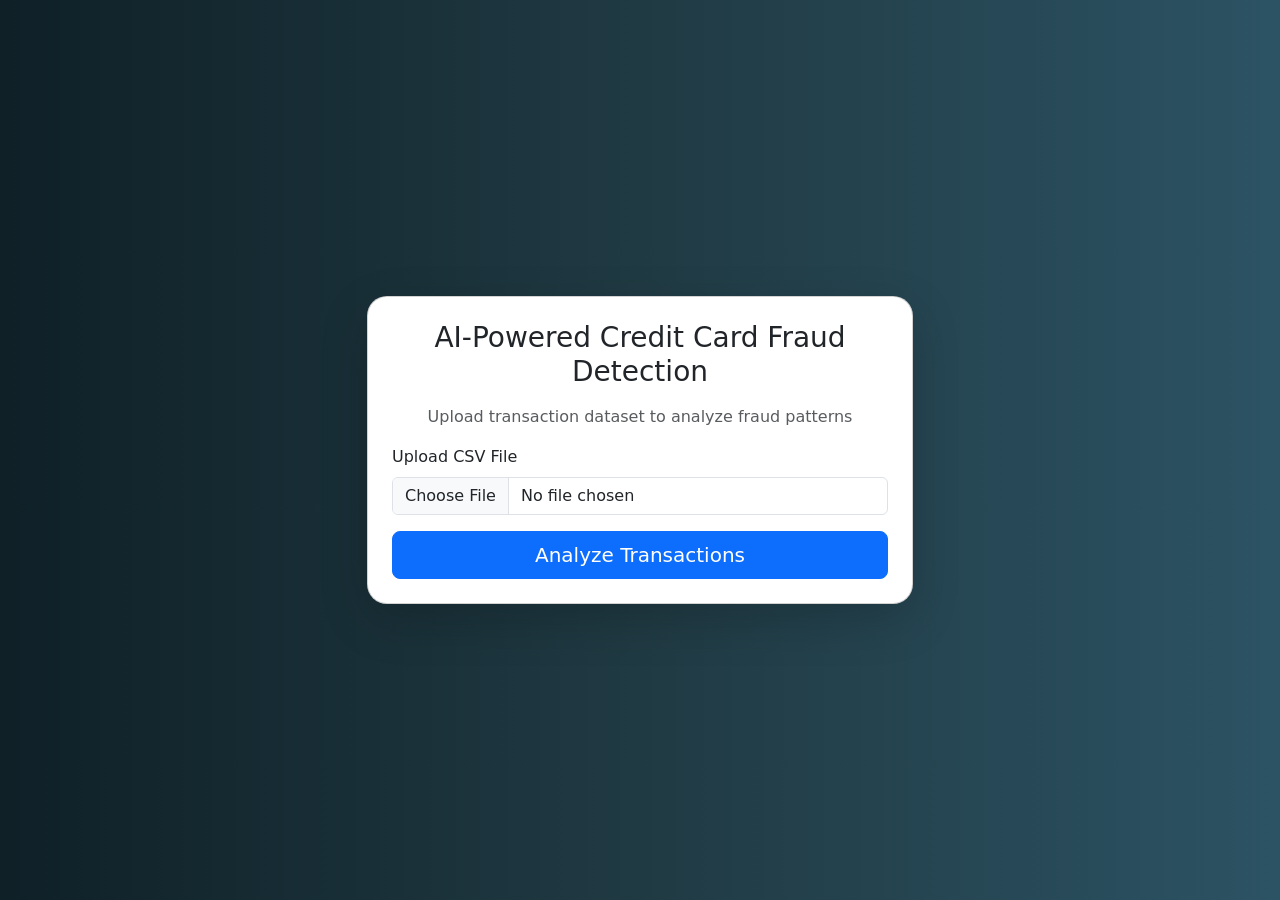
<file: templates/index.html>
<!DOCTYPE html>
<html>
<head>
    <title>AI Credit Card Fraud Detection</title>
    <meta name="viewport" content="width=device-width, initial-scale=1">

    <!-- Bootstrap CSS -->
    <link href="https://cdn.jsdelivr.net/npm/bootstrap@5.3.2/dist/css/bootstrap.min.css" rel="stylesheet">

    <style>
        body {
            background: linear-gradient(to right, #0f2027, #203a43, #2c5364);
            height: 100vh;
            display: flex;
            align-items: center;
            justify-content: center;
        }

        .card {
            border-radius: 20px;
        }

        .progress {
            height: 25px;
        }
    </style>
</head>
<body>

<div class="container">
    <div class="row justify-content-center">
        <div class="col-md-6">
            <div class="card shadow-lg p-4">

                <h3 class="text-center mb-3">
                    AI-Powered Credit Card Fraud Detection
                </h3>

                <p class="text-center text-muted">
                    Upload transaction dataset to analyze fraud patterns
                </p>

                <form id="uploadForm" action="/predict" method="post" enctype="multipart/form-data">

                    <div class="mb-3">
                        <label class="form-label">Upload CSV File</label>
                        <input class="form-control" type="file" name="file" accept=".csv" required>
                    </div>

                    <div class="d-grid">
                        <button id="analyzeBtn" class="btn btn-primary btn-lg" type="submit">
                            Analyze Transactions
                        </button>
                    </div>

                    <!-- Progress Bar -->
                    <div class="progress mt-4 d-none" id="progressContainer">
                        <div class="progress-bar progress-bar-striped progress-bar-animated"
                             role="progressbar"
                             style="width: 100%">
                            Analyzing transactions...
                        </div>
                    </div>

                </form>

            </div>
        </div>
    </div>
</div>

<!-- Script to Show Progress Bar -->
<script>
document.getElementById("uploadForm").addEventListener("submit", function() {
    document.getElementById("analyzeBtn").disabled = true;
    document.getElementById("progressContainer").classList.remove("d-none");
});
</script>

</body>
</html>
</file>
